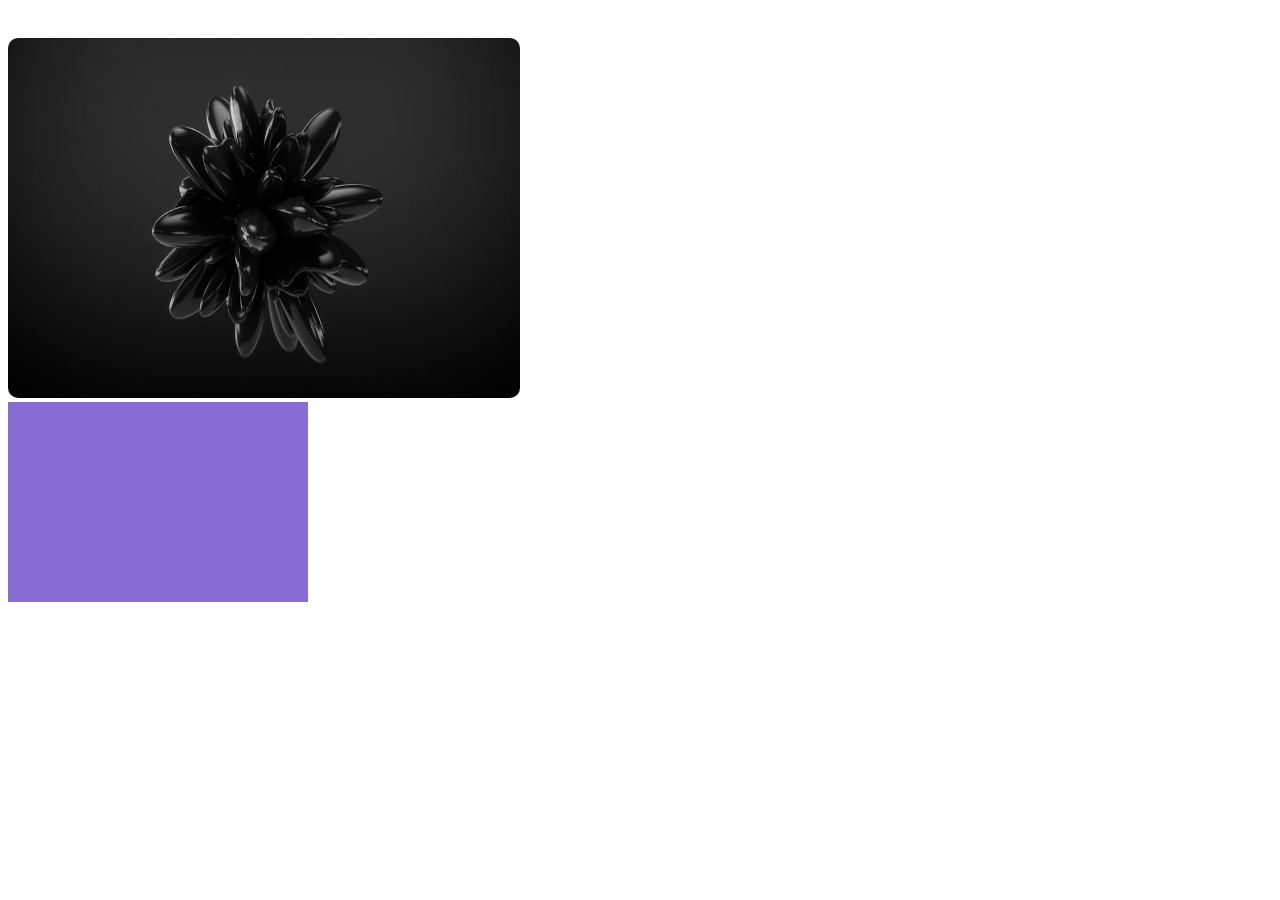
<file: index.html>
<!DOCTYPE html>
<html lang="en">
<head>
    <meta charset="UTF-8">
    <meta name="viewport" content="width=device-width, initial-scale=1.0">
    <title>timepass</title>
    <style>
        .imgg{
            width: 40vw;
            height: 40vh; 
            margin-top: 30px;
            border-radius: 10px;
        }
        .content-box {
width: 300px;
height: 200px;
min-width: 250px;
max-height: 400px;
background: #876cd4;
}

    </style>
</head>
<body style="text-align: start;" ">
    <img class="imgg" src="./photo-1771924310799-930349452c76.avif">
    <div class="content-box">

        <iframe src="https://www.google.com/maps/embed?pb=!1m18!1m12!1m3!1d64077.99010595507!2d75.23209535827155!3d22.59685554226072!2m3!1f0!2f0!3f0!3m2!1i1024!2i768!4f13.1!3m3!1m2!1s0x3962367c2b90b645%3A0xfc24379c2506743a!2sDhar%2C%20Madhya%20Pradesh%20454001!5e1!3m2!1sen!2sin!4v1772740226541!5m2!1sen!2sin" width="600" height="450" style="border:0;" allowfullscreen="" loading="lazy" referrerpolicy="no-referrer-when-downgrade"></iframe>

    </div>
</body>
</html>
</file>
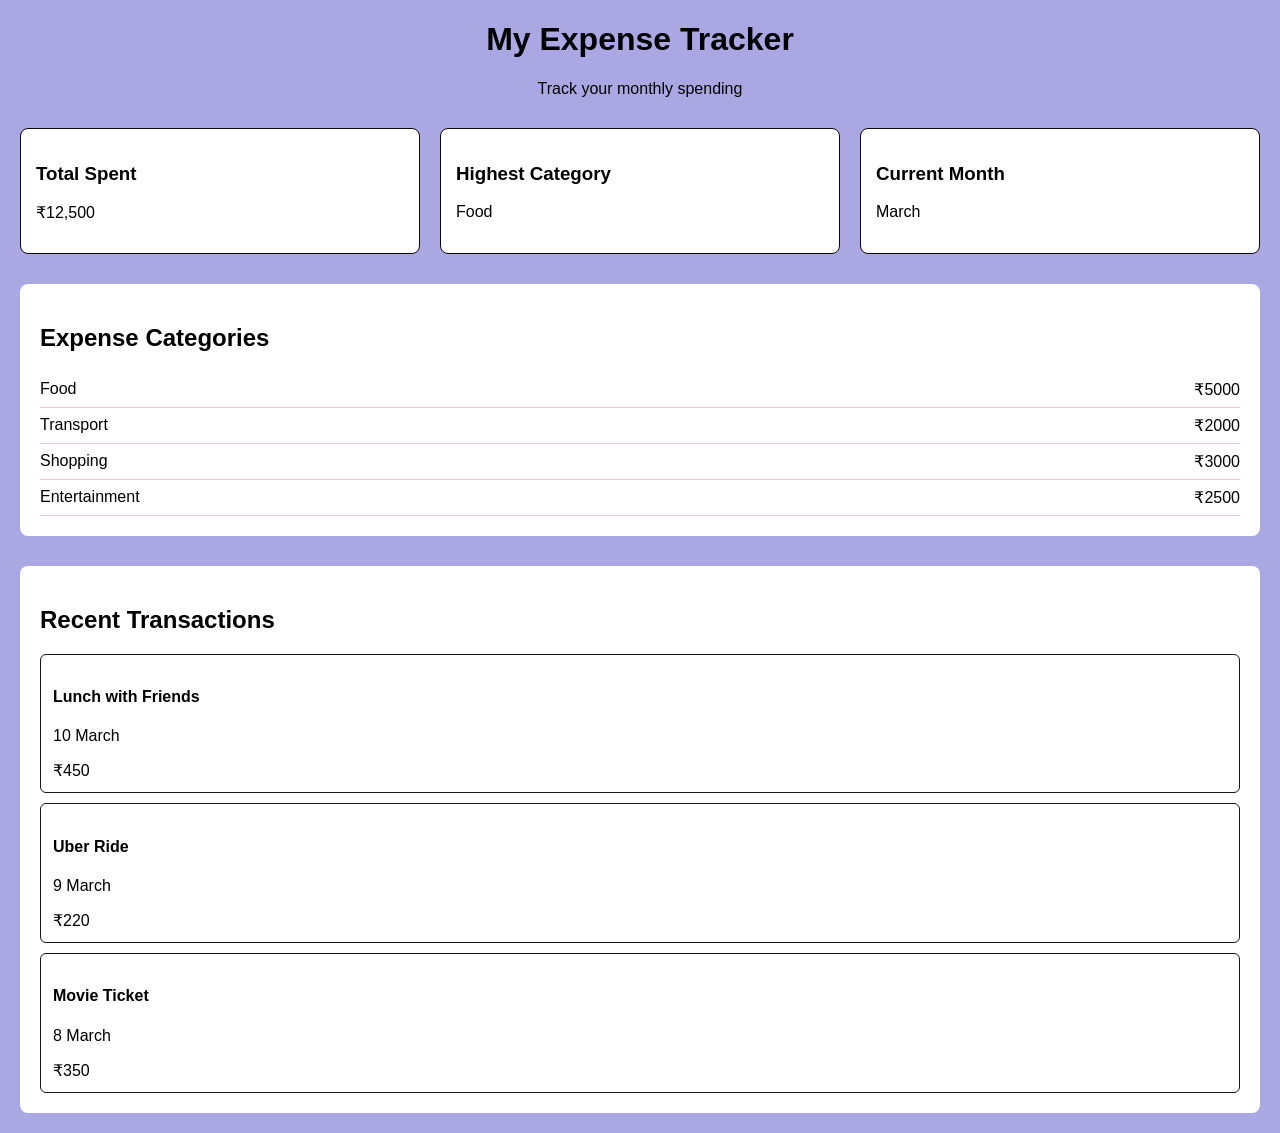
<file: expence_tracker/index.html>
<!DOCTYPE html>
<html>
<head>
    <title>My Expense Tracker</title>
    <link rel="stylesheet" href="style.css">
</head>

<body>

<div class="header">
    <h1>My Expense Tracker</h1>
    <p>Track your monthly spending</p>
</div>


<div class="cards">

    <div class="card">
        <h3>Total Spent</h3>
        <p>₹12,500</p>
    </div>

    <div class="card">
        <h3>Highest Category</h3>
        <p>Food</p>
    </div>

    <div class="card">
        <h3>Current Month</h3>
        <p>March</p>
    </div>

</div>



<div class="categories">

<h2>Expense Categories</h2>

<div class="row">
    <span>Food</span>
    <span>₹5000</span>
</div>

<div class="row">
    <span>Transport</span>
    <span>₹2000</span>
</div>

<div class="row">
    <span>Shopping</span>
    <span>₹3000</span>
</div>

<div class="row">
    <span>Entertainment</span>
    <span>₹2500</span>
</div>

</div>



<div class="transactions">

<h2>Recent Transactions</h2>

<div class="tcard">
    <h4>Lunch with Friends</h4>
    <p>10 March</p>
    <span>₹450</span>
</div>

<div class="tcard">
    <h4>Uber Ride</h4>
    <p>9 March</p>
    <span>₹220</span>
</div>

<div class="tcard">
    <h4>Movie Ticket</h4>
    <p>8 March</p>
    <span>₹350</span>
</div>

</div>

</body>
</html>
</file>
<file: expence_tracker/style.css>
body{
    font-family: Arial;
    background:#aba7e2;
    margin:20px;
}

.header{
    text-align:center;
    margin-bottom:30px;
}

.cards{
    display:flex;
    gap:20px;
    margin-bottom:30px;
}

.card{
    background:white;
    padding:15px;
    border:1px solid #0d0808;
    border-radius:8px;
    flex:1;
}

.categories{
    background:white;
    padding:20px;
    border-radius:8px;
    margin-bottom:30px;
}

.row{
    display:flex;
    justify-content:space-between;
    padding:8px 0;
    border-bottom:1px solid #eacaca;
}

.transactions{
    background:white;
    padding:20px;
    border-radius:8px;
}

.tcard{
    border:1px solid #181616;
    padding:12px;
    border-radius:6px;
    margin-top:10px;
}
</file>
